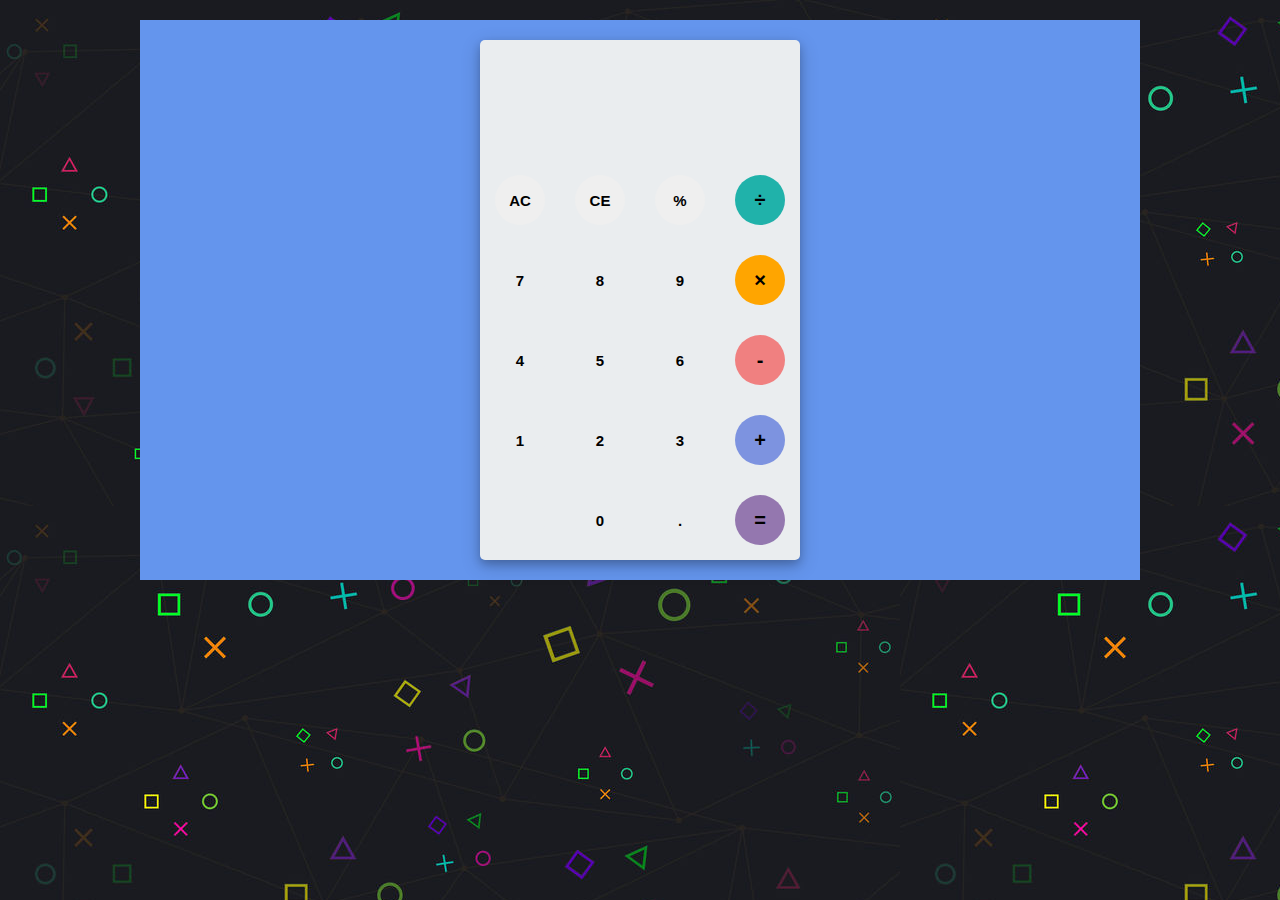
<file: index.html>
<html>
	<head>
		<link rel="stylesheet" type="text/css" href="style.css">
		<link href="https://fonts.googleapis.com/css?family=Open+Sans:600,700" rel="stylesheet">
		<title>Kalkulator_Khairunnisa</title>
	</head>
	<body>
		<div id="container">
			<div id="calculator">
				<div id="result">
					<div id="history">
						<p id="history-value"></p>
					</div>
					<div id="output">
						<p id="output-value"></p>
					</div>
				</div>
				<div id="keyboard">
					<button class="operator" id="clear">AC</button>
					<button class="operator" id="backspace">CE</button>
					<button class="operator" id="%">%</button>
					<button class="operator" id="/">&#247;</button>
					<button class="number" id="7">7</button>
					<button class="number" id="8">8</button>
					<button class="number" id="9">9</button>
					<button class="operator" id="*">&times;</button>
					<button class="number" id="4">4</button>
					<button class="number" id="5">5</button>
					<button class="number" id="6">6</button>
					<button class="operator" id="-">-</button>
					<button class="number" id="1">1</button>
					<button class="number" id="2">2</button>
					<button class="number" id="3">3</button>
					<button class="operator" id="+">+</button>
					<button class="empty" id="empty"></button>
					<button class="number" id="0">0</button>
					<button class="empty" id="node">.</button>
					<button class="operator" id="=">=</button>
				</div>
			</div>
		</div>
		<script src="script.js"></script>
	</body>
</html>
</file>
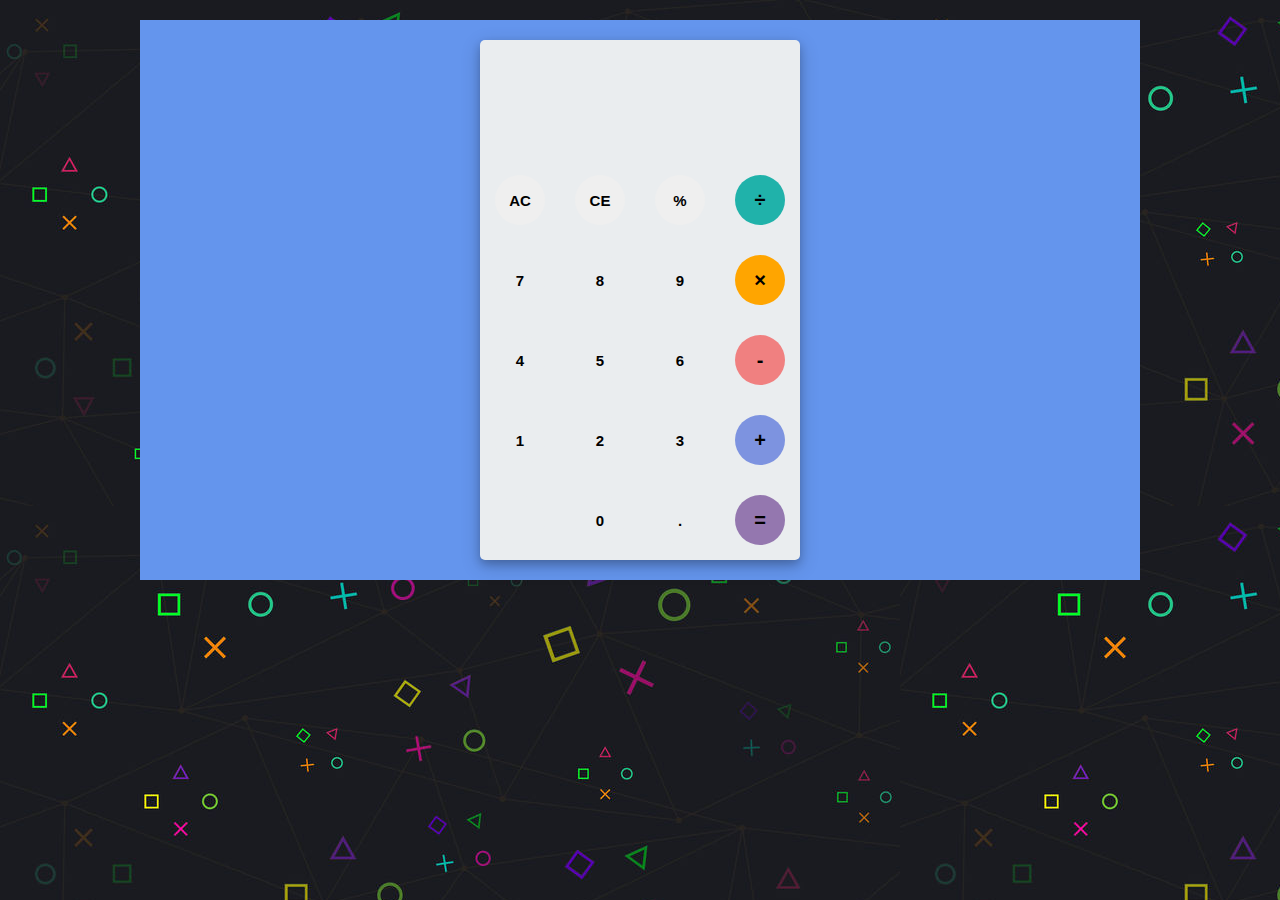
<file: calculator.html>
<html>
	<head>
		<link rel="stylesheet" type="text/css" href="style.css">
		<link href="https://fonts.googleapis.com/css?family=Open+Sans:600,700" rel="stylesheet">
		<title>Kalkulator_Khairunnisa</title>
	</head>
	<body>
		<div id="container">
			<div id="calculator">
				<div id="result">
					<div id="history">
						<p id="history-value"></p>
					</div>
					<div id="output">
						<p id="output-value"></p>
					</div>
				</div>
				<div id="keyboard">
					<button class="operator" id="clear">AC</button>
					<button class="operator" id="backspace">CE</button>
					<button class="operator" id="%">%</button>
					<button class="operator" id="/">&#247;</button>
					<button class="number" id="7">7</button>
					<button class="number" id="8">8</button>
					<button class="number" id="9">9</button>
					<button class="operator" id="*">&times;</button>
					<button class="number" id="4">4</button>
					<button class="number" id="5">5</button>
					<button class="number" id="6">6</button>
					<button class="operator" id="-">-</button>
					<button class="number" id="1">1</button>
					<button class="number" id="2">2</button>
					<button class="number" id="3">3</button>
					<button class="operator" id="+">+</button>
					<button class="empty" id="empty"></button>
					<button class="number" id="0">0</button>
					<button class="empty" id="node">.</button>
					<button class="operator" id="=">=</button>
				</div>
			</div>
		</div>
		<script src="script.js"></script>
	</body>
</html>
</file>
<file: style.css>
body {
    font-family: 'Open Sans', sans-serif;
    background-image: url(background1.jpg);
}

#container {
    width: 1000px;
    height: 560px;
    background-color: cornflowerblue;
    margin: 20px auto;
}

#calculator {
    width: 320px;
    height: 520px;
    background-color: #eaedef;
    margin: 0 auto;
    top: 20px;
    position: relative;
    border-radius: 5px;
    box-shadow: 0 4px 8px 0 rgba(0, 0, 0, 0.2), 0 6px 20px 0 rgba(0, 0, 0, 0.19);
}

#result {
    height: 120px;
}

#history {
    text-align: right;
    height: 20px;
    margin: 0 20px;
    padding-top: 20px;
    font-size: 15px;
    color: #919191;
}

#output {
    text-align: right;
    height: 60px;
    margin: 10px 20px;
    font-size: 30px;
}

#keyboard {
    height: 400px;
}

.operator,
.number,
.empty {
    width: 50px;
    height: 50px;
    margin: 15px;
    float: left;
    border-radius: 50%;
    border-width: 0;
    font-weight: bold;
    font-size: 15px;
}

.number,
.empty {
    background-color: #eaedef;
}

.number,
.operator {
    cursor: pointer;
}

.operator:active,
.number:active {
    font-size: 13px;
}

.operator:focus,
.number:focus,
.empty:focus {
    outline: 0;
}

button:hover{
    cursor: pointer;
    background-color: rgb(182, 178, 178);
}

button:active {
    background-color: rgb(136, 136, 136);
}

button:nth-child(4) {
    font-size: 20px;
    background-color: #20b2aa;
}

button:nth-child(8) {
    font-size: 20px;
    background-color: #ffa500;
}

button:nth-child(12) {
    font-size: 20px;
    background-color: #f08080;
}

button:nth-child(16) {
    font-size: 20px;
    background-color: #7d93e0;
}

button:nth-child(20) {
    font-size: 20px;
    background-color: #9477af;
}
</file>
